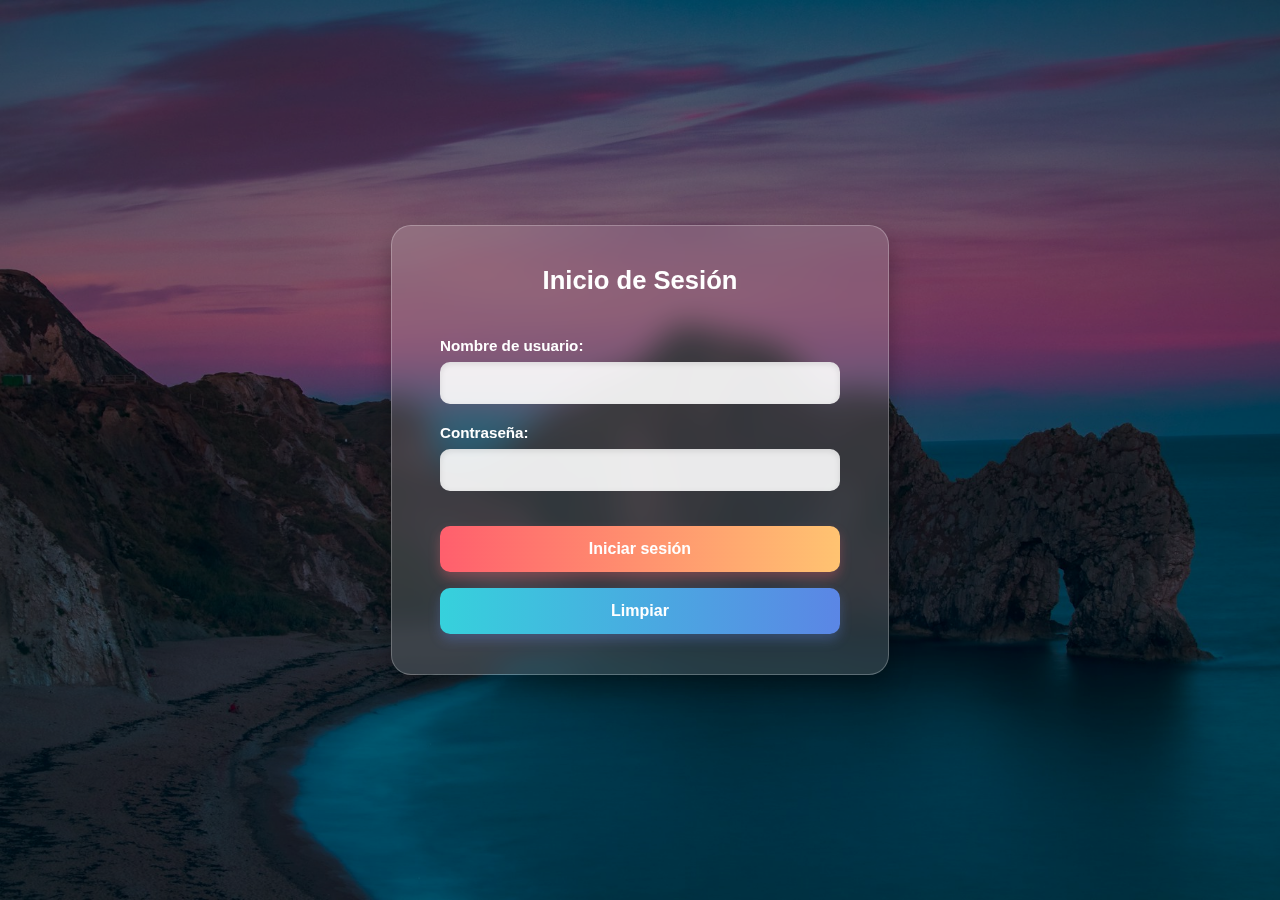
<file: index.html>
<!DOCTYPE html>
<html lang="es">

<head>
    <meta charset="UTF-8">
    <meta name="viewport" content="width=device-width, initial-scale=1.0">
    <link rel="stylesheet" href="estilosLogin.css">
    <title>Document</title>
</head>

<body>
    <form action="menu.html">
        <label for="" align="center">Inicio de Sesión</label><br>
        <label for="nombre">Nombre de usuario:</label>
        <input type="text" id="nombre" name="nombre" required>
        <label for="contraseña">Contraseña:</label>
        <input type="password" id="contraseña" name="contraseña" required>
        <input type="submit" value="Iniciar sesión" name="iniciar">
        <input type="button" value="Limpiar" onclick="limpiarCampos()">
    </form>
    <script>
        function limpiarCampos() {
            document.getElementById("nombre").value = "";
            document.getElementById("contraseña").value = "";
        }
    </script>
</body>

</html>
</file>
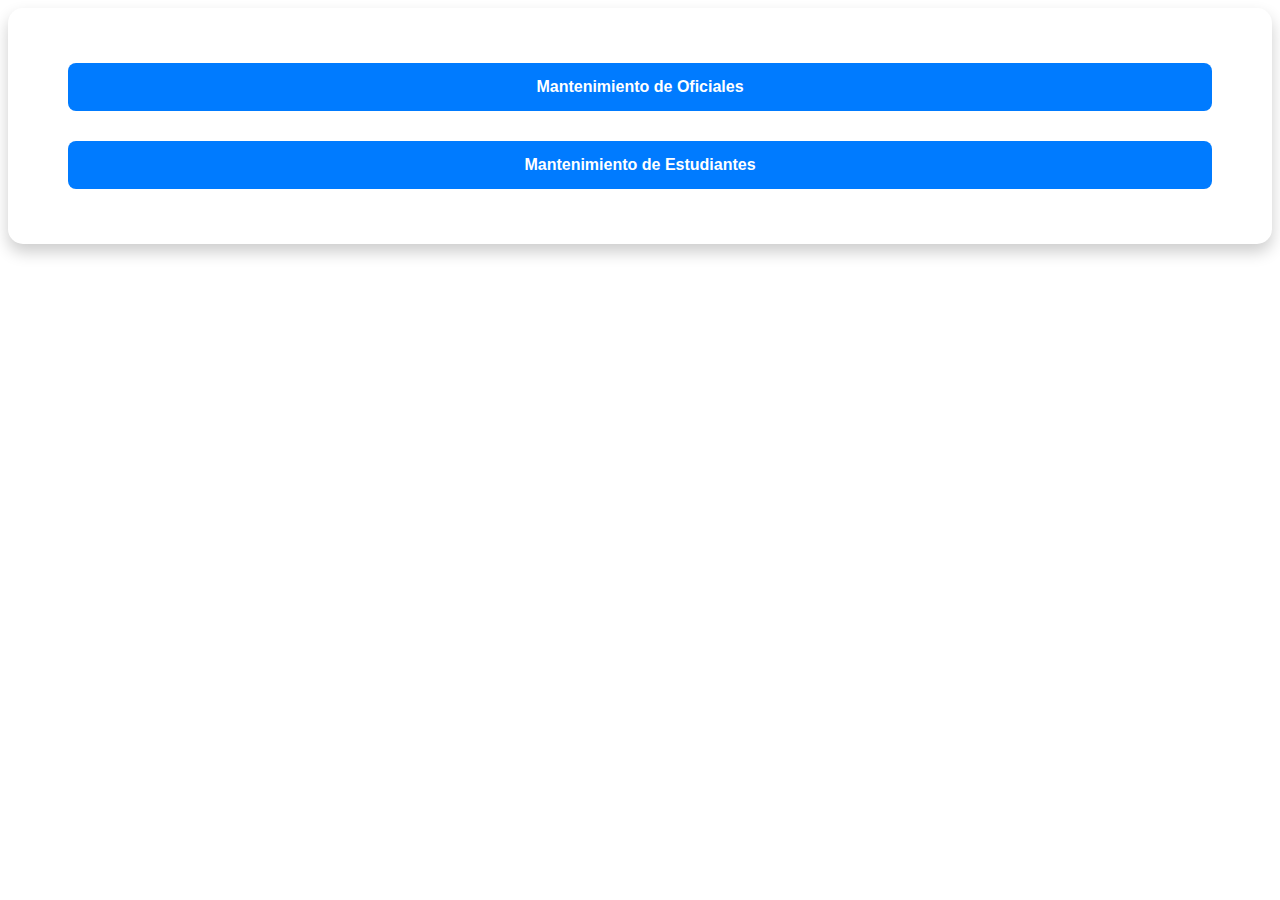
<file: menu.html>
<!DOCTYPE html>
<html lang="es">

<head>
    <meta charset="UTF-8">
    <meta name="viewport" content="width=device-width, initial-scale=1.0">
    <title>Menú Principal</title>
    <link rel="stylesheet" href="estilosPOA.css">

</head>

<body>

    <div class="menu-container">
        <button type="button" onclick="window.location.href = 'panelOficialesAdmin.html'">
            Mantenimiento de Oficiales
        </button>
        <button type="button" onclick="window.location.href='panelEstudiantesAdmin.html'">
            Mantenimiento de Estudiantes
        </button>
    </div>

</body>

</html>
</file>
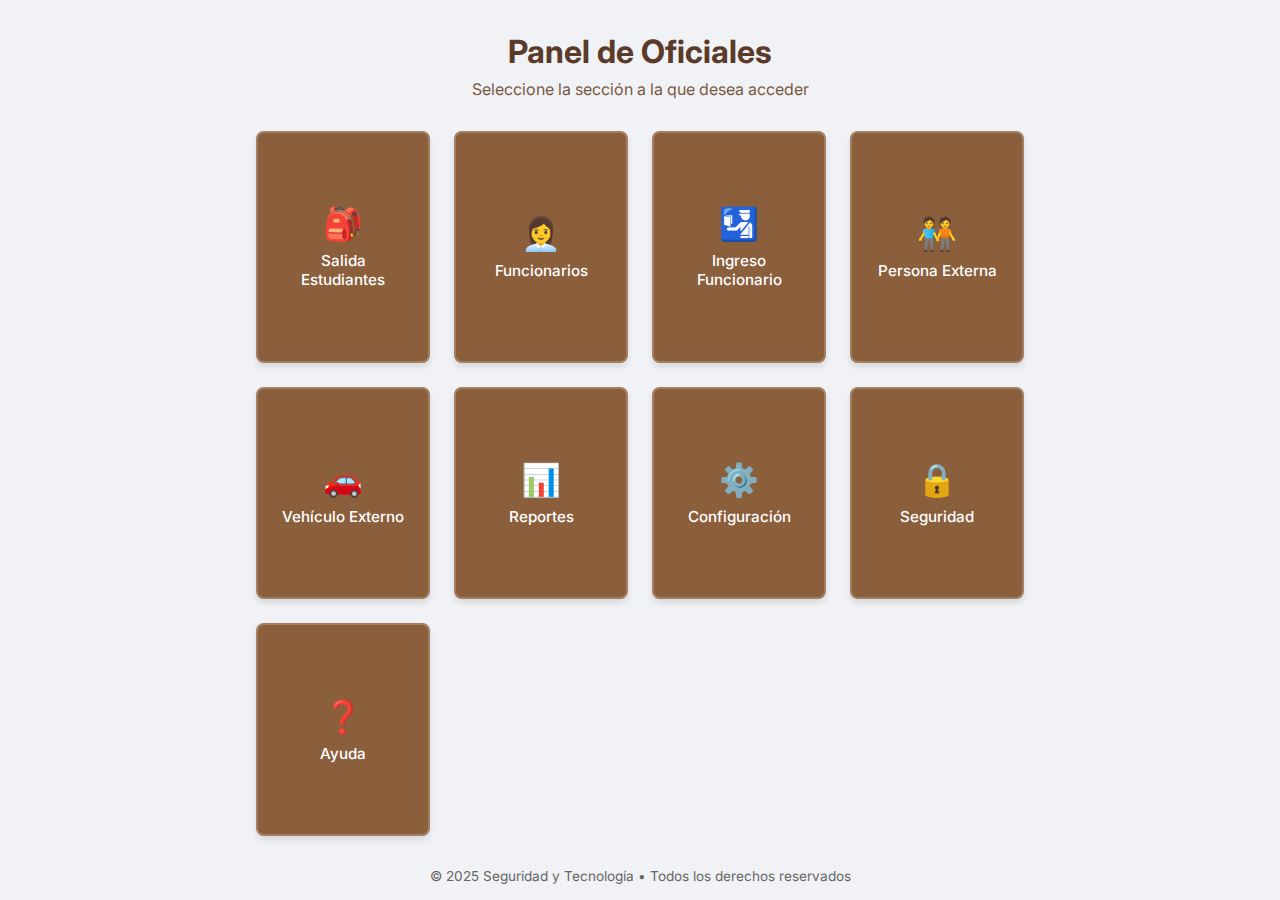
<file: menúOficiales.html>
<!DOCTYPE html>
<html lang="es">
<head>
  <meta charset="UTF-8">
  <meta name="viewport" content="width=device-width,initial-scale=1.0">
  <title>Menú Oficiales</title>
  <link href="https://fonts.googleapis.com/css2?family=Inter:wght@300;400;600&display=swap" rel="stylesheet">
  <link rel="stylesheet" href="estilosMenuOficiales.css">
</head>
<body>

  <header class="header">
    <h1>Panel de Oficiales</h1>
    <p>Seleccione la sección a la que desea acceder</p>
  </header>

  <main class="menu-grid">
    <a href="panelSalidaEstudiantesOficiales.html" class="tile">
      <span class="icon">🎒</span>
      <span class="label">Salida Estudiantes</span>
    </a>
    <a href="panelFuncionariosOficiales.html" class="tile">
      <span class="icon">👩‍💼</span>
      <span class="label">Funcionarios</span>
    </a>
    <a href="panelIngresoFuncionarioOficiales.html" class="tile">
      <span class="icon">🛂</span>
      <span class="label">Ingreso Funcionario</span>
    </a>
    <a href="panelIngresoPersonaExternaOficiales.html" class="tile">
      <span class="icon">🧑‍🤝‍🧑</span>
      <span class="label">Persona Externa</span>
    </a>
    <a href="panelIngresoVehiculoExternoOficiales.html" class="tile">
      <span class="icon">🚗</span>
      <span class="label">Vehículo Externo</span>
    </a>
    <a href="#" class="tile">
      <span class="icon">📊</span>
      <span class="label">Reportes</span>
    </a>
    <a href="#" class="tile">
      <span class="icon">⚙️</span>
      <span class="label">Configuración</span>
    </a>
    <a href="#" class="tile">
      <span class="icon">🔒</span>
      <span class="label">Seguridad</span>
    </a>
    <a href="#" class="tile">
      <span class="icon">❓</span>
      <span class="label">Ayuda</span>
    </a>
  </main>

  <footer class="footer">
    &copy; 2025 Seguridad y Tecnología • Todos los derechos reservados
  </footer>

</body>
</html>
</file>
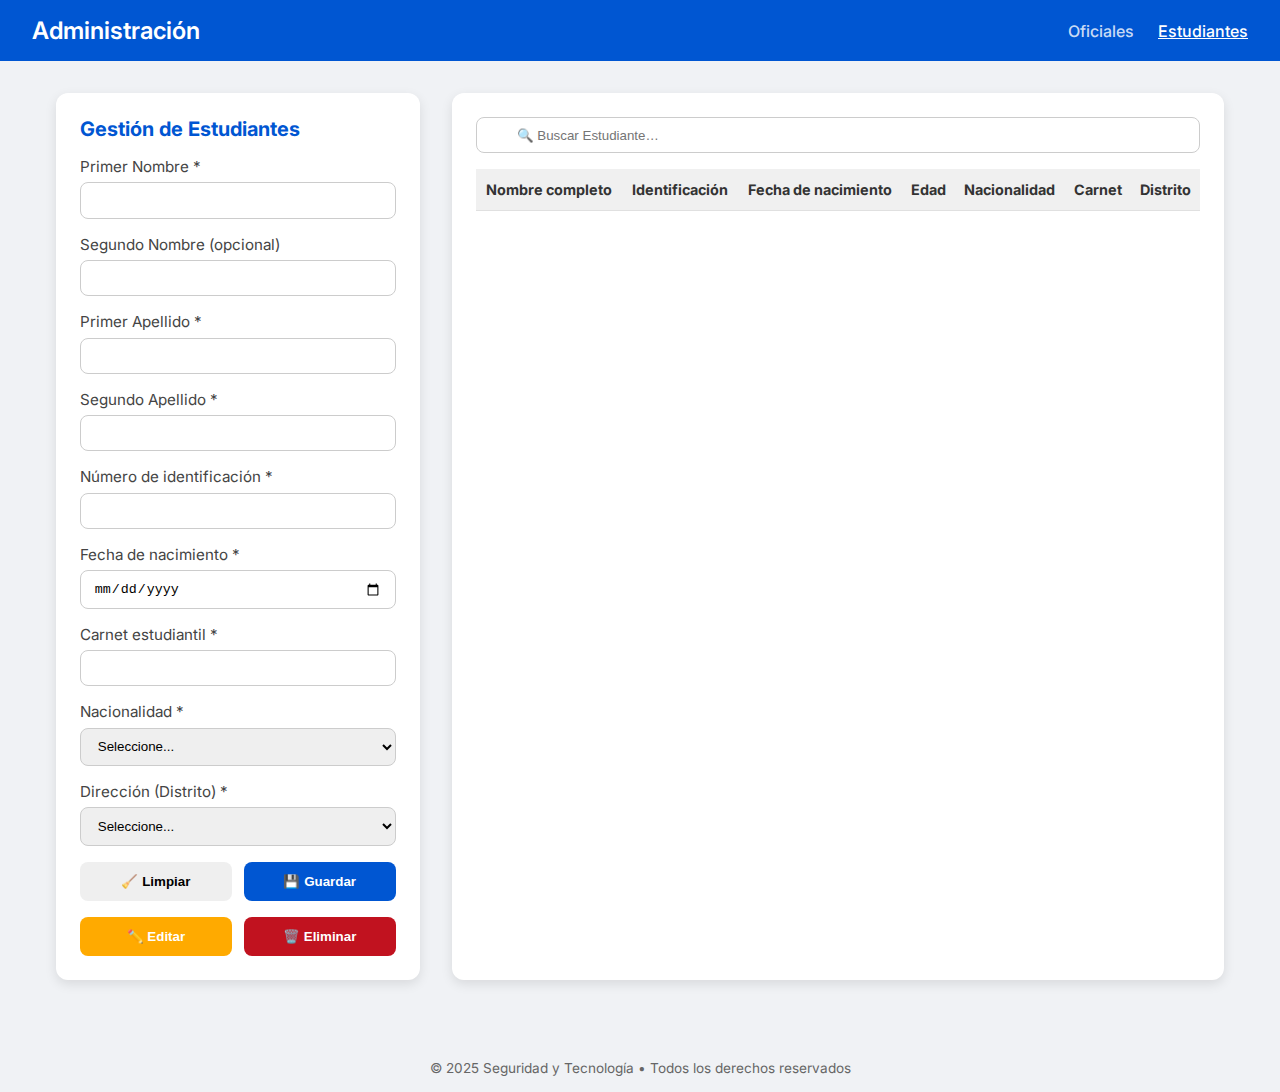
<file: panelEstudiantesAdmin.html>
<!DOCTYPE html>
<html lang="es">
<head>
  <meta charset="UTF-8" />
  <meta name="viewport" content="width=device-width, initial-scale=1.0"/>
  <title>Panel de Estudiantes • Admin</title>
  <link rel="stylesheet" href="estilosPEA.css" />
  <link href="https://fonts.googleapis.com/css2?family=Inter:wght@300;400;600&display=swap" rel="stylesheet">
</head>
<body>
  <!-- Navegación superior -->
  <header class="navbar">
    <h1 class="logo">Administración</h1>
    <nav>
      <ul>
        <li><a href="panelOficialesAdmin.html">Oficiales</a></li>
        <li class="active"><a href="#">Estudiantes</a></li>
      </ul>
    </nav>
  </header>

  <main class="container">
    <div class="main-content">
      
      <!-- Sección del formulario -->
      <section class="form-section">
        <h3>Gestión de Estudiantes</h3>
        <form id="form-estudiante">
          <div class="form-group">
            <label for="primerNombre">Primer Nombre *</label>
            <input type="text" id="primerNombre" required>
          </div>
          <div class="form-group">
            <label for="segundoNombre">Segundo Nombre (opcional)</label>
            <input type="text" id="segundoNombre">
          </div>
          <div class="form-group">
            <label for="primerApellido">Primer Apellido *</label>
            <input type="text" id="primerApellido" required>
          </div>
          <div class="form-group">
            <label for="segundoApellido">Segundo Apellido *</label>
            <input type="text" id="segundoApellido" required>
          </div>
          <div class="form-group">
            <label for="identificacion">Número de identificación *</label>
            <input type="text" id="identificacion" required>
          </div>
          <div class="form-group">
            <label for="fechaNacimiento">Fecha de nacimiento *</label>
            <input type="date" id="fechaNacimiento" required>
          </div>
          <div class="form-group">
            <label for="carnet">Carnet estudiantil *</label>
            <input type="text" id="carnet" required>
          </div>
          <div class="form-group">
            <label for="nacionalidad">Nacionalidad *</label>
            <select id="nacionalidad" required>
              <option value="">Seleccione...</option>
              <option value="nacional">Nacional</option>
              <option value="extranjero">Extranjero</option>
            </select>
          </div>
          <div class="form-group">
            <label for="direccion">Dirección (Distrito) *</label>
            <select id="direccion" required>
              <option value="">Seleccione...</option>
              <option>Upala</option>
              <option>Aguas Claras</option>
              <option>San José de Upala</option>
              <option>Bijagua</option>
              <option>Delicias</option>
              <option>Dos Ríos</option>
              <option>Yolillal</option>
              <option>Canalete</option>
            </select>
          </div>

          <!-- Botones de acción -->
          <div class="footer-buttons">
            <button class="clear-button" type="reset">🧹 Limpiar</button>
            <button class="add-button" type="submit">💾 Guardar</button>
          </div>
          <div class="footer-buttons">
            <button class="edit-button" type="button">✏️ Editar</button>
            <button class="delete-button" type="button">🗑️ Eliminar</button>
          </div>
        </form>
      </section>

      <!-- Sección de tabla -->
      <section class="table-section">
        <div class="form-group">
          <input type="text" id="buscarEstudiante" placeholder="🔍 Buscar Estudiante…">
        </div>
        <table>
          <thead>
            <tr>
              <th>Nombre completo</th>
              <th>Identificación</th>
              <th>Fecha de nacimiento</th>
              <th>Edad</th>
              <th>Nacionalidad</th>
              <th>Carnet</th>
              <th>Distrito</th>
            </tr>
          </thead>
          <tbody>
            <!-- filas dinámicas -->
          </tbody>
        </table>
      </section>

    </div>
  </main>

  <footer class="footer">
    &copy; 2025 Seguridad y Tecnología • Todos los derechos reservados
  </footer>
</body>
</html>
</file>
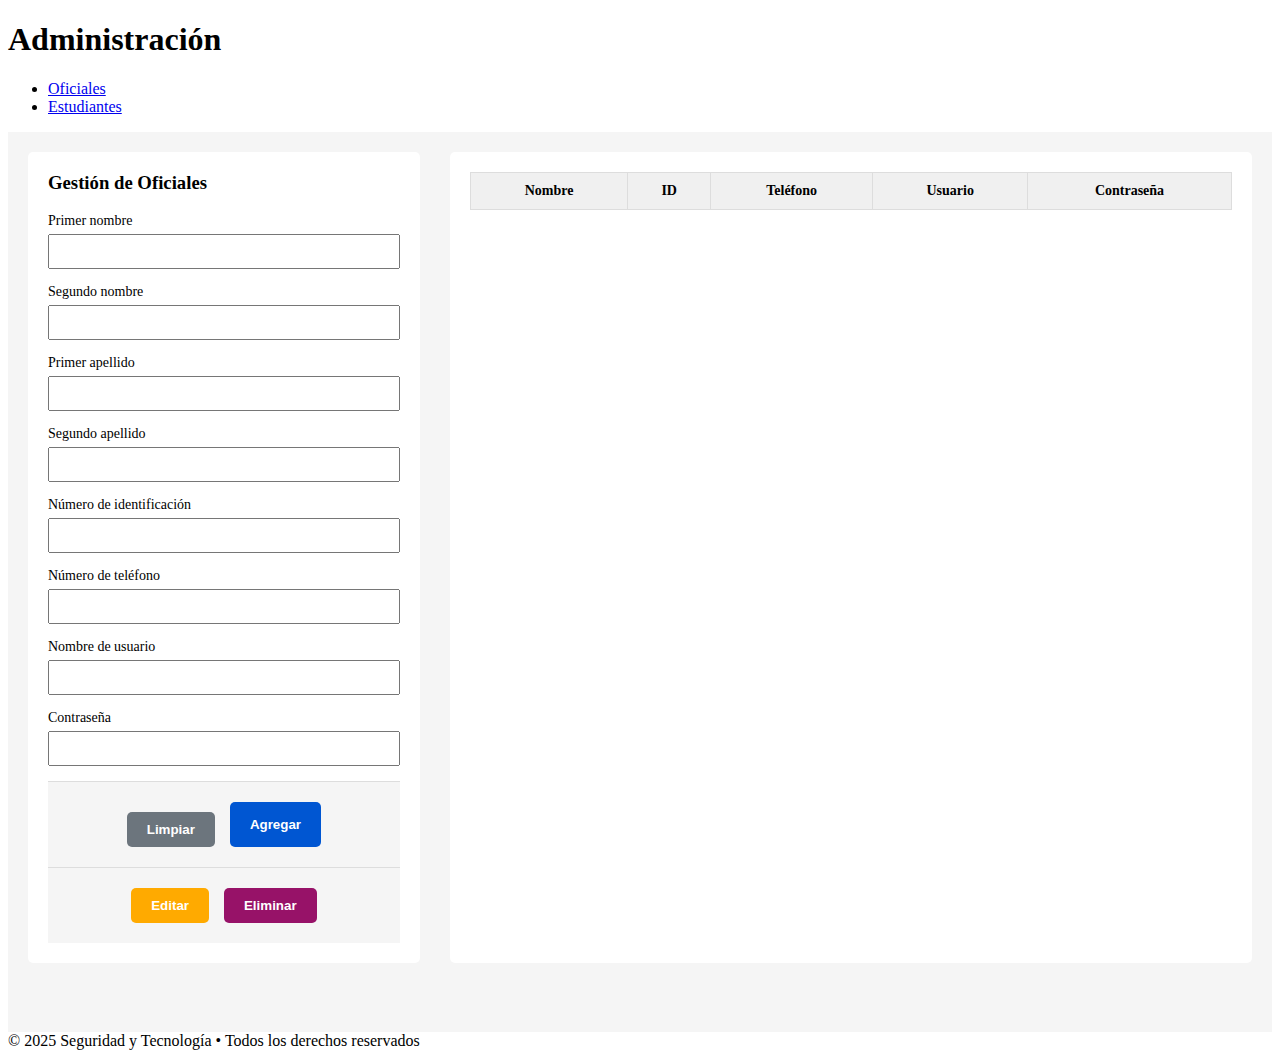
<file: panelOficialesAdmin.html>
<!DOCTYPE html>
<html lang="es">

<head>
    <meta charset="UTF-8">
    <title>Panel de Administrador</title>
    <link rel="stylesheet" href="estilosPOA.css">
    <link href="https://fonts.googleapis.com/css2?family=Inter:wght@400;600;700&display=swap" rel="stylesheet">
</head>

<body>
    <header class="navbar">
    <h1 class="logo">Administración</h1>
    <nav>
        <ul>
            <li class="active"><a href="#">Oficiales</a></li>
            <li><a href="panelEstudiantesAdmin.html">Estudiantes</a></li></li>
        </ul>
    </nav>
    </header>
    <div class="container">
        <div class="main-content">
            <div class="form-section">
                <h3>Gestión de Oficiales</h3>
                <div class="form-group">
                    <label for="nombre1">Primer nombre</label>
                    <input type="text" id="nombre1">
                </div>
                <div class="form-group">
                    <label for="nombre2">Segundo nombre</label>
                    <input type="text" id="nombre2">
                </div>
                <div class="form-group">
                    <label for="apellido1">Primer apellido</label>
                    <input type="text" id="apellido1">
                </div>
                <div class="form-group">
                    <label for="apellido2">Segundo apellido</label>
                    <input type="text" id="apellido2">
                </div>
                <div class="form-group">
                    <label for="identificacion">Número de identificación</label>
                    <input type="text" id="identificacion">
                </div>
                <div class="form-group">
                    <label for="telefono">Número de teléfono</label>
                    <input type="text" id="telefono">
                </div>
                <div class="form-group">
                    <label for="userName">Nombre de usuario</label>
                    <input type="text" id="userName">
                </div>
                <div class="form-group">
                    <label for="contrasena">Contraseña</label>
                    <input type="password" id="contrasena">
                </div>
                <div class="footer-buttons">
                    <button class="clear-button" onclick="limpiarCampos()">Limpiar</button>
                    <button class="add-button">Agregar</button>
                </div>
                <div class="footer-buttons">
                    <button class="edit-button">Editar</button>
                    <button class="delete-button">Eliminar</button>
                </div>
            </div>

            <div class="table-section">
                <table>
                    <thead>
                        <tr>
                            <th>Nombre</th>
                            <th>ID</th>
                            <th>Teléfono</th>
                            <th>Usuario</th>
                            <th>Contraseña</th>
                        </tr>
                    </thead>
                    <tbody>
                        <!-- Datos dinámicos aquí -->
                    </tbody>
                </table>

            </div>
        </div>
    </div>

    <footer class="footer">
        &copy; 2025 Seguridad y Tecnología • Todos los derechos reservados
    </footer>

    <script>
        function limpiarCampos() {
            const campos = ["nombre1", "nombre2", "apellido1", "apellido2", "identificacion", "telefono", "userName",
                "contrasena"
            ];
            campos.forEach(id => document.getElementById(id).value = "");
        }
    </script>
</body>

</html>
</file>
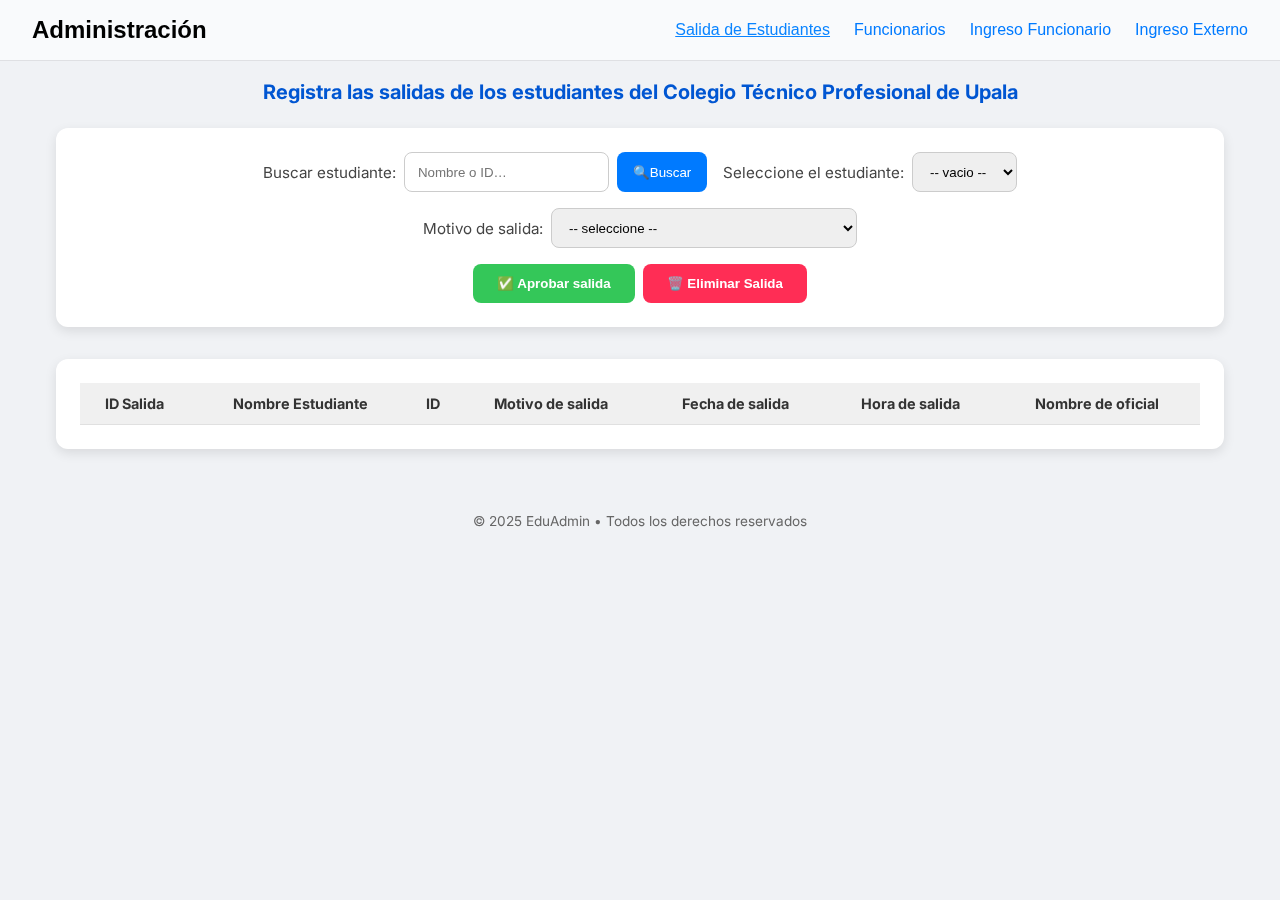
<file: panelSalidaEstudiantesAdmin.html>
<!DOCTYPE html>
<html lang="es">
<head>
  <meta charset="UTF-8">
  <meta name="viewport" content="width=device-width,initial-scale=1.0">
  <title>Salida de Estudiantes • Oficial</title>
  <link href="https://fonts.googleapis.com/css2?family=Inter:wght@300;400;600&display=swap" rel="stylesheet">
  <link rel="stylesheet" href="estilosPSEO.css">
</head>
<body>

  <!-- Navbar superior -->
  <header class="navbar">
    <h1 class="logo">Administración</h1>
    <nav>
      <ul>
        <li class="active"><a href="#">Salida de Estudiantes</a></li>
        <li><a href="funcionarios.html">Funcionarios</a></li>
        <li><a href="ingresoFuncionario.html">Ingreso Funcionario</a></li>
        <li><a href="ingresoExterno.html">Ingreso Externo</a></li>
      </ul>
    </nav>
  </header>

  <main class="container">
    <h2 class="page-title">Registra las salidas de los estudiantes del Colegio Técnico Profesional de Upala</h2>
    <div class="main-content">

      <!-- Formulario de búsqueda y aprobación -->
      <section class="form-section">
        <div class="form-inline">
          <div class="search-group">
            <label for="buscarEstudiante">Buscar estudiante:</label>
            <input type="text" id="buscarEstudiante" placeholder="Nombre o ID…">
            <button class="search-button" type="button">🔍Buscar</button>
          </div>
          <div class="form-group">
            <label for="selectEstudiante">Seleccione el estudiante:</label>
            <select id="selectEstudiante">
              <option value="">-- vacio --</option>
            </select>
          </div>
          <div class="form-group">
            <label for="motivoSalida">Motivo de salida:</label>
            <select id="motivoSalida">
              <option value="">-- seleccione --</option>
              <option>Salida por cita médica o dental</option>
              <option>Salida por problemas de salud</option>
              <option>Salida por llamado de padres o encargados</option>
              <option>Fallecimiento de familiar o allegado</option>
              <option>Salida de almuerzo</option>
              <option>Salida por tarde libre</option>
              <option>Salida por ausencia de profesor</option>
              <option>Salida por otro motivo</option>
            </select>
          </div>
          <div class="actions-inline">
            <button class="approve-button" type="button">✅ Aprobar salida</button>
            <button class="delete-button" type="button">🗑️ Eliminar Salida</button>
          </div>
        </div>
      </section>

      <!-- Tabla de salidas -->
      <section class="table-section">
        <table>
          <thead>
            <tr>
              <th>ID Salida</th>
              <th>Nombre Estudiante</th>
              <th>ID</th>
              <th>Motivo de salida</th>
              <th>Fecha de salida</th>
              <th>Hora de salida</th>
              <th>Nombre de oficial</th>
            </tr>
          </thead>
          <tbody>
            <!-- registros cargados dinámicamente -->
          </tbody>
        </table>
      </section>

    </div>
  </main>

  <footer class="footer">
    &copy; 2025 EduAdmin • Todos los derechos reservados
  </footer>

</body>
</html>
</file>
<file: estilosLogin.css>
/* --- ESTILOS GENERALES --- */
body {
    font-family: 'Segoe UI', Tahoma, Geneva, Verdana, sans-serif;
    background: url('jack-b-8Wqm1W59Baw-unsplash.jpg') no-repeat center center/cover;
    display: grid;
    place-items: center;
    min-height: 100vh;
    margin: 0;
    padding: 1rem;
    box-sizing: border-box;
    position: relative;
}

/* Overlay oscuro para mayor contraste */
body::before {
    content: '';
    position: absolute;
    inset: 0;
    background-color: rgba(0, 0, 0, 0.4);
    z-index: 0;
}

/* --- FORMULARIO --- */
form {
    position: relative;
    z-index: 1;
    background-color: rgba(255, 255, 255, 0.15);
    backdrop-filter: blur(15px);
    padding: 2.5rem 3rem;
    border-radius: 20px;
    box-shadow: 0 12px 25px rgba(0, 0, 0, 0.3);
    width: 100%;
    max-width: 400px;
    border: 1px solid rgba(255, 255, 255, 0.25);
    transition: transform 0.3s ease-in-out;
    color: white;
    text-align: center;
}

form:hover {
    transform: scale(1.02);
}

/* --- ETIQUETAS --- */
label {
    display: block;
    margin-bottom: 0.5rem;
    font-size: 0.95rem;
    font-weight: 600;
    color: white;
    text-align: left;
}

label[for=""] {
    font-size: 1.6rem;
    font-weight: bold;
    margin-bottom: 1.5rem;
    text-align: center;
}

/* --- CAMPOS DE TEXTO --- */
input[type="text"],
input[type="password"] {
    width: 100%;
    padding: 12px;
    margin-bottom: 1.2rem;
    border: none;
    border-radius: 10px;
    background-color: rgba(255, 255, 255, 0.9);
    font-size: 1rem;
    color: #333;
    transition: all 0.3s ease;
    box-sizing: border-box;
    box-shadow: inset 0 2px 6px rgba(0, 0, 0, 0.1);
}

input[type="text"]:focus,
input[type="password"]:focus {
    outline: none;
    border: 2px solid #8a3ffc;
    background-color: white;
    box-shadow: 0 0 0 4px rgba(106, 17, 203, 0.15);
}

/* --- BOTONES --- */
input[type="submit"],
input[type="button"] {
    width: 100%;
    padding: 14px;
    margin-top: 1rem;
    border: none;
    border-radius: 10px;
    font-size: 1rem;
    font-weight: bold;
    cursor: pointer;
    transition: all 0.3s ease;
}

input[type="submit"] {
    background: linear-gradient(90deg, #ff5f6d, #ffc371); /* Rosa salmón a melón claro */
    color: #fff;
    font-weight: bold;
    box-shadow: 0 6px 12px rgba(255, 95, 109, 0.3);
}

input[type="button"] {
    background: linear-gradient(90deg, #36d1dc, #5b86e5); /* Azul claro a azul violáceo */
    color: #fff;
    font-weight: bold;
    box-shadow: 0 6px 12px rgba(91, 134, 229, 0.3);
}

input[type="submit"]:hover,
input[type="button"]:hover {
    opacity: 0.95;
    transform: translateY(-2px);
    box-shadow: 0 8px 16px rgba(0, 0, 0, 0.2);
}
</file>
<file: estilosPOA.css>
/* --- MENÚ PRINCIPAL --- */
.menu-page {
    display: flex;
    justify-content: center;
    align-items: center;
    height: 100vh;
    background: linear-gradient(to right, #0056d2, #009fff);
}

.menu-container {
    background-color: #ffffff;
    padding: 40px 60px;
    border-radius: 15px;
    box-shadow: 0 8px 16px rgba(0, 0, 0, 0.2);
    text-align: center;
}

.menu-container button {
    background-color: #007bff;
    color: white;
    border: none;
    padding: 15px 25px;
    margin: 15px 0;
    font-size: 16px;
    font-weight: bold;
    border-radius: 8px;
    cursor: pointer;
    transition: background-color 0.3s ease, transform 0.2s ease;
    width: 100%;
}

.menu-container button:hover {
    background-color: #0056b3;
    transform: scale(1.03);
}

/* --- PANEL DE ADMINISTRADOR --- */
.container {
    display: flex;
    flex-direction: column;
    height: 100vh;
    justify-content: space-between;
    background-color: #f5f5f5;
    width: 100%;
}

.main-content {
    display: flex;
    flex-direction: row;
    gap: 30px;
    padding: 20px;
    width: 100%;
    margin: 0 auto;
    box-sizing: border-box;
}

.form-section {
    width: 30%;
    background-color: #fff;
    padding: 20px;
    border-radius: 5px;
    display: flex;
    flex-direction: column;
    justify-content: space-between;
}

.form-section h3 {
    margin-top: 0;
}

.form-group {
    margin-bottom: 15px;
}

.form-group label {
    display: block;
    margin-bottom: 5px;
    font-size: 14px;
}

.form-group input {
    width: 100%;
    padding: 8px;
    box-sizing: border-box;
}

.clear-button {
    background-color: #6c757d;
    color: #fff;
    border: none;
    padding: 8px 15px;
    border-radius: 5px;
    cursor: pointer;
    font-weight: bold;
    margin-top: 10px;
}

.table-section {
    width: 65%;
    background-color: #fff;
    padding: 20px;
    border-radius: 5px;
    display: flex;
    flex-direction: column;
}

table {
    width: 100%;
    border-collapse: collapse;
}

th,
td {
    border: 1px solid #ddd;
    padding: 10px;
    text-align: center;
    font-size: 14px;
}

th {
    background-color: #f0f0f0;
}

.footer-buttons {
    display: flex;
    justify-content: center;
    gap: 15px;
    padding: 20px;
    background-color: #f5f5f5;
    border-top: 1px solid #ddd;
}

.footer-buttons button {
    color: #fff;
    border: none;
    padding: 10px 20px;
    font-weight: bold;
    border-radius: 5px;
    cursor: pointer;
}

.add-button {
    background-color: #0056d2;
}

.edit-button {
    background-color: #ffaa00;
}

.delete-button {
    background-color: #971268;
}
</file>
<file: estilosMenuOficiales.css>
/* Reset */
* {
  margin: 0;
  padding: 0;
  box-sizing: border-box;
}

/* Fuente y fondo */
body {
  font-family: 'Inter', sans-serif;
  background-color: #f0f2f5;
  color: #333;
  display: flex;
  flex-direction: column;
  min-height: 100vh;
}

/* Header */
.header {
  text-align: center;
  padding: 2rem 1rem 1rem;
}
.header h1 {
  font-size: 2rem;
  color: #5b3a29; /* tono chocolate oscuro */
  margin-bottom: 0.5rem;
}
.header p {
  font-size: 1rem;
  color: #7a5a43;
}

/* Grid de “chocolates” */
.menu-grid {
  flex: 1;
  display: grid;
  grid-template-columns: repeat(auto-fit, minmax(140px, 1fr));
  gap: 1.5rem;
  padding: 1rem;
  max-width: 800px;
  margin: 0 auto;
}

/* Cada “tableta” */
.tile {
  background: #8b5e3c;          /* chocolate oscuro */
  border-radius: 8px;
  box-shadow: inset 0 0 0 2px rgba(255,255,255,0.2), 
              0 4px 6px rgba(0,0,0,0.1);
  text-decoration: none;
  color: #fff;
  display: flex;
  flex-direction: column;
  align-items: center;
  justify-content: center;
  padding: 1.5rem;
  transition: transform 0.2s ease, background 0.2s ease;
}
.tile .icon {
  font-size: 2rem;
  margin-bottom: 0.5rem;
}
.tile .label {
  font-size: 0.95rem;
  text-align: center;
  font-weight: 500;
}

/* Hover / activo */
.tile:hover {
  background: #a67351;
  transform: translateY(-4px);
}

/* Footer */
.footer {
  text-align: center;
  padding: 1rem;
  font-size: 0.85rem;
  color: #666;
}
</file>
<file: estilosPEA.css>
/* Reset */
* {
  margin: 0;
  padding: 0;
  box-sizing: border-box;
}

/* Tipografía y fondo global */
body {
  font-family: 'Inter', sans-serif;
  background-color: #f0f2f5;
  color: #333;
}

/* Navbar */
.navbar {
  background: #0056d2;
  color: #fff;
  padding: 1rem 2rem;
  display: flex;
  align-items: center;
  justify-content: space-between;
}
.navbar .logo {
  font-size: 1.5rem;
  font-weight: 600;
}
.navbar nav ul {
  list-style: none;
  display: flex;
}
.navbar nav li + li {
  margin-left: 1.5rem;
}
.navbar a {
  color: rgba(255,255,255,0.8);
  text-decoration: none;
  font-weight: 500;
}
.navbar li.active a,
.navbar a:hover {
  color: #fff;
  text-decoration: underline;
}

/* Contenedor general */
.container {
  padding: 2rem 1rem;
  max-width: 1200px;
  margin: auto;
}

/* Título de la página */
.page-title {
  text-align: center;
  margin-bottom: 1.5rem;
  color: #0056d2;
}

/* Layout principal */
.main-content {
  display: flex;
  gap: 2rem;
  flex-wrap: wrap;
}

/* Sección del formulario */
.form-section {
  flex: 1 1 30%;
  background-color: #fff;
  padding: 1.5rem;
  border-radius: 12px;
  box-shadow: 0 4px 12px rgba(0,0,0,0.1);
}
.form-section h3 {
  margin-bottom: 1rem;
  font-size: 1.25rem;
  color: #0056d2;
}
.form-group {
  margin-bottom: 1rem;
}
.form-group label {
  display: block;
  margin-bottom: 0.4rem;
  font-size: 0.95rem;
  color: #444;
}
.form-group input,
.form-group select {
  width: 100%;
  padding: 0.6rem 0.8rem;
  border: 1px solid #ccc;
  border-radius: 8px;
  transition: border 0.3s ease;
}
.form-group input:focus,
.form-group select:focus {
  outline: none;
  border-color: #0056d2;
  box-shadow: 0 0 0 2px rgba(0, 86, 210, 0.1);
}

/* Botones de pie de sección */
.footer-buttons {
  display: flex;
  gap: 0.75rem;
  margin-top: 1rem;
}
.footer-buttons button {
  flex: 1;
  padding: 0.75rem 0;
  font-weight: 600;
  border: none;
  border-radius: 8px;
  cursor: pointer;
  transition: all 0.3s ease;
}
.add-button {
  background-color: #0056d2;
  color: #fff;
}
.add-button:hover {
  background-color: #0041a8;
}

/* Sección de tabla */
.table-section {
  flex: 1 1 65%;
  background-color: #fff;
  padding: 1.5rem;
  border-radius: 12px;
  box-shadow: 0 4px 12px rgba(0,0,0,0.1);
  overflow-x: auto;
}
.table-section .form-group {
  margin-bottom: 1rem;
}
.table-section input {
  padding-left: 2.5rem;
}

/* Tabla */
table {
  width: 100%;
  border-collapse: collapse;
  font-size: 0.9rem;
}
thead {
  background-color: #f0f0f0;
}
th, td {
  padding: 0.75rem 0.5rem;
  text-align: center;
  border-bottom: 1px solid #e0e0e0;
}
tbody tr:hover {
  background-color: #f9f9f9;
}

/* Botones de editar/eliminar */
.edit-button {
  background-color: #ffaa00;
  color: #fff;
}
.edit-button:hover {
  background-color: #e69900;
}
.delete-button {
  background-color: #c1121f;
  color: #fff;
}
.delete-button:hover {
  background-color: #9b0d18;
}

/* Footer de la página */
.footer {
  text-align: center;
  padding: 1rem;
  margin-top: 2rem;
  font-size: 0.85rem;
  color: #666;
}

/* Responsive */
@media (max-width: 768px) {
  .main-content {
    flex-direction: column;
  }
  .form-section,
  .table-section {
    flex: 1 1 100%;
  }
}
</file>
<file: estilosPSEO.css>
/* Reset */
* {
  margin: 0;
  padding: 0;
  box-sizing: border-box;
}

/* Fuente y fondo global */
body {
  font-family: 'Inter', sans-serif;
  background-color: #f0f2f5;
  color: #333;
}

/* NAVBAR estilo Apple */
.navbar {
  position: fixed;
  top: 0;
  left: 0;
  right: 0;
  z-index: 999;
  background: rgba(255, 255, 255, 0.6);
  backdrop-filter: saturate(180%) blur(20px);
  -webkit-backdrop-filter: saturate(180%) blur(20px);
  border-bottom: 1px solid rgba(0,0,0,0.1);
  padding: 1rem 2rem;
  display: flex;
  align-items: center;
  justify-content: space-between;
  font-family: -apple-system, BlinkMacSystemFont, 'San Francisco', 'Helvetica Neue', Helvetica, Arial, sans-serif;
}

.navbar .logo {
  font-size: 1.5rem;
  font-weight: 600;
  color: #000;
}

.navbar nav ul {
  list-style: none;
  display: flex;
}

.navbar nav li + li {
  margin-left: 1.5rem;
}

.navbar a {
  color: #007aff;
  font-weight: 500;
  text-decoration: none;
  transition: color 0.2s ease;
}

.navbar li.active > a {
  color: #0a84ff;
  text-decoration: underline;
}

.navbar a:hover {
  color: #0040dd;
}

/* Dropdown */
.navbar ul li.dropdown {
  position: relative;
}

.navbar ul li .dropdown-menu {
  display: none;
  position: absolute;
  top: 100%;
  right: 0;
  background: rgba(255, 255, 255, 0.75);
  backdrop-filter: blur(12px);
  -webkit-backdrop-filter: blur(12px);
  border-radius: 12px;
  min-width: 200px;
  box-shadow: 0 8px 16px rgba(0,0,0,0.2);
  z-index: 1000;
  text-align: left;
  padding: 0;
  margin: 0;
}

.navbar ul li .dropdown-menu li {
  padding: 0.5rem 1rem;
  line-height: 1.5;
  margin: 0;
}

.navbar ul li .dropdown-menu li a {
  color: #0056d2;
  text-decoration: none;
  display: block;
  font-weight: 500;
  transition: background 0.3s ease, color 0.3s ease;
}

.navbar ul li .dropdown-menu li a:hover {
  background: #e0ecff;
  color: #003f91;
}

/* Mostrar dropdown al hover */
.navbar ul li.dropdown:hover .dropdown-menu {
  display: block;
}

/* Contenedor general */
.container {
  max-width: 1200px;
  margin: auto;
  padding: 2rem 1rem;
  padding-top: 80px;
}

/* Título de la página */
.page-title {
  margin-bottom: 1.5rem;
  color: #0056d2;
  text-align: center;
  font-size: 1.25rem;
}

/* Layout principal */
.main-content {
  display: flex;
  gap: 2rem;
  flex-wrap: wrap;
}

/* Sección del formulario */
.form-section {
  flex: 1 1 100%;
  background: #fff;
  padding: 1.5rem;
  border-radius: 12px;
  box-shadow: 0 4px 12px rgba(0, 0, 0, 0.1);
}

/* Agrupación inline de campos */
.form-inline {
  display: flex;
  flex-wrap: wrap;
  gap: 1rem;
  align-items: center;
  justify-content: center;
}

/* Grupos de entrada */
.search-group,
.form-group {
  display: flex;
  align-items: center;
}

.search-group label,
.form-group label {
  margin-right: 0.5rem;
  font-size: 0.95rem;
  color: #444;
  white-space: nowrap;
}

.search-group input,
.form-group select {
  padding: 0.6rem 0.8rem;
  border: 1px solid #ccc;
  border-radius: 8px;
  height: 40px;
  transition: border 0.3s ease;
}

.search-group input:focus,
.form-group select:focus {
  outline: none;
  border-color: #0056d2;
  box-shadow: 0 0 0 2px rgba(0, 86, 210, 0.1);
}

/* Botón de búsqueda */
.search-button {
  margin-left: 0.5rem;
  padding: 0.6rem 1rem;
  height: 40px;
  background: #007aff;
  color: #fff;
  border: none;
  border-radius: 8px;
  cursor: pointer;
  transition: background 0.3s ease;
  display: flex;
  align-items: center;
}

.search-button:hover {
  background: #005bb5;
}

/* Grupo de acciones (botones) */
.actions-inline {
  display: flex;
  gap: 0.5rem;
  justify-content: center; /* Centra horizontalmente los botones */
  width: 100%; /* Ocupa todo el ancho para centrar correctamente */
}

/* Botón Aprobar */
.approve-button {
  background-color: #34c759;
  color: #fff;
  padding: 0.75rem 1.5rem;
  border: none;
  border-radius: 8px;
  font-weight: 600;
  cursor: pointer;
  transition: background 0.3s ease;
}

.approve-button:hover {
  background-color: #2da14e;
}

/* Botón Eliminar */
.delete-button {
  background-color: #ff2d55;
  color: #fff;
  padding: 0.75rem 1.5rem;
  border: none;
  border-radius: 8px;
  font-weight: 600;
  cursor: pointer;
  transition: background 0.3s ease;
}

.delete-button:hover {
  background-color: #cc1f44;
}

/* Sección de tabla */
.table-section {
  flex: 1 1 100%;
  background: #fff;
  padding: 1.5rem;
  border-radius: 12px;
  box-shadow: 0 4px 12px rgba(0, 0, 0, 0.1);
  overflow-x: auto;
}

table {
  width: 100%;
  border-collapse: collapse;
  font-size: 0.9rem;
}

thead {
  background: #f0f0f0;
}

th,
td {
  padding: 0.75rem 0.5rem;
  text-align: center;
  border-bottom: 1px solid #e0e0e0;
}

tbody tr:hover {
  background: #f9f9f9;
}

/* Footer */
.footer {
  text-align: center;
  margin: 2rem 0;
  font-size: 0.85rem;
  color: #666;
}

/* Responsive */
@media (max-width: 768px) {
  .form-inline {
    flex-direction: column;
    align-items: stretch;
  }

  .search-group,
  .form-group {
    width: 100%;
    justify-content: flex-start;
  }

  .actions-inline {
    justify-content: center; /* Centra los botones en móvil */
    width: 100%;
  }
}
</file>
